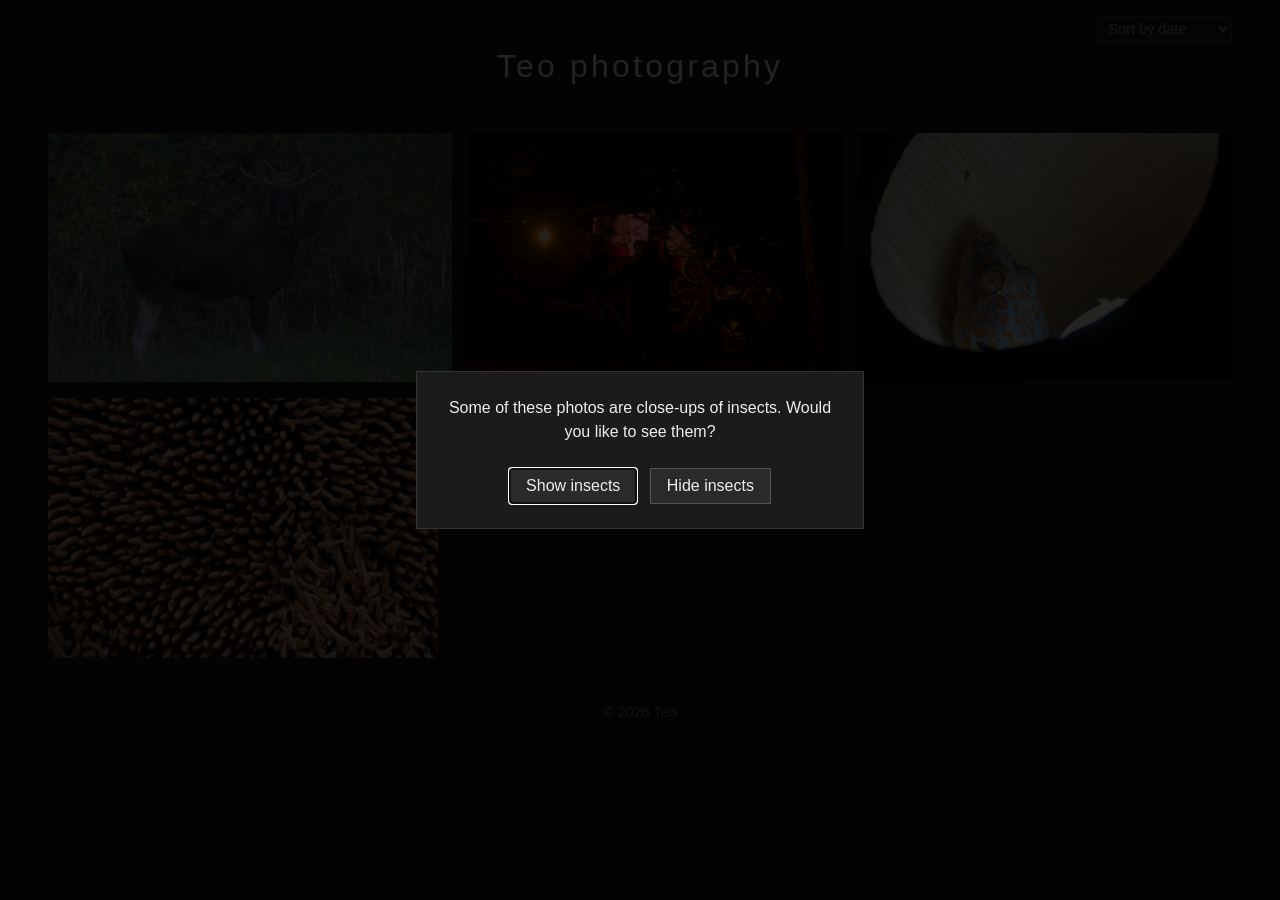
<file: index.html>
<!DOCTYPE html>
<html lang="en">
<head>
  <meta charset="UTF-8">
  <meta name="viewport" content="width=device-width, initial-scale=1.0">
  <title>Teo photography</title>
  <script>document.documentElement.classList.add('js');</script>
  <link rel="stylesheet" href="style.css">
  <noscript><style>img[data-src] { display: none; }</style></noscript>
  <script src="insects.js" defer></script>
</head>
<body>
  <header>
    <h1>Teo photography</h1>
    <div class="controls">
      <select id="sort-select" aria-label="Sort photos" hidden>
        <option value="date">Sort by date</option>
        <option value="colour">Sort by colour</option>
        <option value="location">Sort by location</option>
      </select>
      <button id="insect-toggle" class="link-button" hidden></button>
    </div>
  </header>

  <main>
    <section class="gallery">
      <!-- Photos are listed newest first, grouped into rows of 3; insects.js rebuilds the rows
           from the visible photos, so the grouping here only matters without JavaScript.
           data-lightness is the preview's average lightness (0-100), used by "Sort by colour";
           data-location matches the photo page's details line, used by "Sort by location".
           --ratio is the image's
           width/height; it keeps every image in a row the same height. Insect photos are marked
           with data-insect and use data-src, so they only load once the visitor agrees. -->
      <div class="gallery-row">
        <a href="photos/moose.html" data-lightness="32.2" data-location="Poland" style="--ratio: 2000 / 1236">
          <img src="images/moose_161026_preview.jpg" alt="My first moose sighting" width="2000" height="1236">
        </a>
        <a href="photos/lymantria-dispar.html" data-insect data-lightness="37.4" data-location="Poland" style="--ratio: 1500 / 2000">
          <img data-src="images/lymantria_dispar_dispar_050826_preview.jpg" alt="Lymantria dispar dispar showing his antennae" width="1500" height="2000">
          <noscript><span class="insect-placeholder">Insect close-up – click to view</span></noscript>
        </a>
        <a href="photos/summer-chafer.html" data-insect data-lightness="25.2" data-location="Poland" style="--ratio: 2000 / 1333">
          <img data-src="images/amphimallon_solstitiale_040725_preview.jpg" alt="Summer chafer on fence post" width="2000" height="1333">
          <noscript><span class="insect-placeholder">Insect close-up – click to view</span></noscript>
        </a>
      </div>
      <div class="gallery-row">
        <a href="photos/saimaa-van.html" data-lightness="4.9" data-location="Saimaa, Finland" style="--ratio: 2000 / 1333">
          <img src="images/saimaa_van_cig_preview.jpg" alt="A friend smoking in front of a painted van at night, lit by a lantern" width="2000" height="1333">
        </a>
        <a href="photos/mantis-religiosa.html" data-insect data-lightness="48.7" data-location="Poland" style="--ratio: 2000 / 1333">
          <img data-src="images/mantis_religiosa_2023.09.02_preview.jpg" alt="European mantis peeking out from behind dry grass stems" width="2000" height="1333">
          <noscript><span class="insect-placeholder">Insect close-up – click to view</span></noscript>
        </a>
        <a href="photos/cicada.html" data-insect data-lightness="46.9" data-location="Bali, Indonesia" style="--ratio: 2000 / 1342">
          <img data-src="images/cicada_2022.11.25_preview.jpg" alt="Head-on close-up of a green cicada's face" width="2000" height="1342">
          <noscript><span class="insect-placeholder">Insect close-up – click to view</span></noscript>
        </a>
      </div>
      <div class="gallery-row">
        <a href="photos/argiope.html" data-insect data-lightness="47.9" data-location="Bali, Indonesia" style="--ratio: 2000 / 1333">
          <img data-src="images/argiope_2022.11.18_preview.jpg" alt="Female St Andrew's cross spider in its web" width="2000" height="1333">
          <noscript><span class="insect-placeholder">Insect close-up – click to view</span></noscript>
        </a>
        <a href="photos/tokay-gecko.html" data-lightness="36.4" data-location="Bali, Indonesia" style="--ratio: 2000 / 1333">
          <img src="images/gekko_gecko_120922_preview.jpg" alt="Tokay gecko peeking out of a ceiling lamp" width="2000" height="1333">
        </a>
        <a href="photos/hydnum-repandum.html" data-lightness="23.6" data-location="Poland" style="--ratio: 2000 / 1331">
          <img src="images/hydnum_repandum_161026_preview.jpg" alt="Close-up of the tooth-like spines under a Hydnum repandum cap" width="2000" height="1331">
        </a>
      </div>
      <div class="gallery-row">
        <a href="photos/araneus-diadematus.html" data-insect data-lightness="10.6" data-location="Poland" style="--ratio: 2000 / 1414">
          <img data-src="images/20220913_0060_Araneus_diadematus_preview.jpg" alt="Cross orbweaver in its web" width="2000" height="1414">
          <noscript><span class="insect-placeholder">Insect close-up – click to view</span></noscript>
        </a>
        <a href="photos/cepaea-nemoralis.html" data-insect data-lightness="16.7" data-location="Poland" style="--ratio: 2000 / 1331">
          <img data-src="images/20220910_0223_Cepaea_nemoralis_preview.jpg" alt="Grove snail on a fence post" width="2000" height="1331">
          <noscript><span class="insect-placeholder">Insect close-up – click to view</span></noscript>
        </a>
      </div>
    </section>
  </main>

  <dialog id="insect-dialog">
    <form method="dialog">
      <p>Some of these photos are close-ups of insects. Would you like to see them?</p>
      <button value="yes">Show insects</button>
      <button value="no">Hide insects</button>
    </form>
  </dialog>

  <footer>
    <p>&copy; 2026 Teo</p>
  </footer>
</body>
</html>
</file>
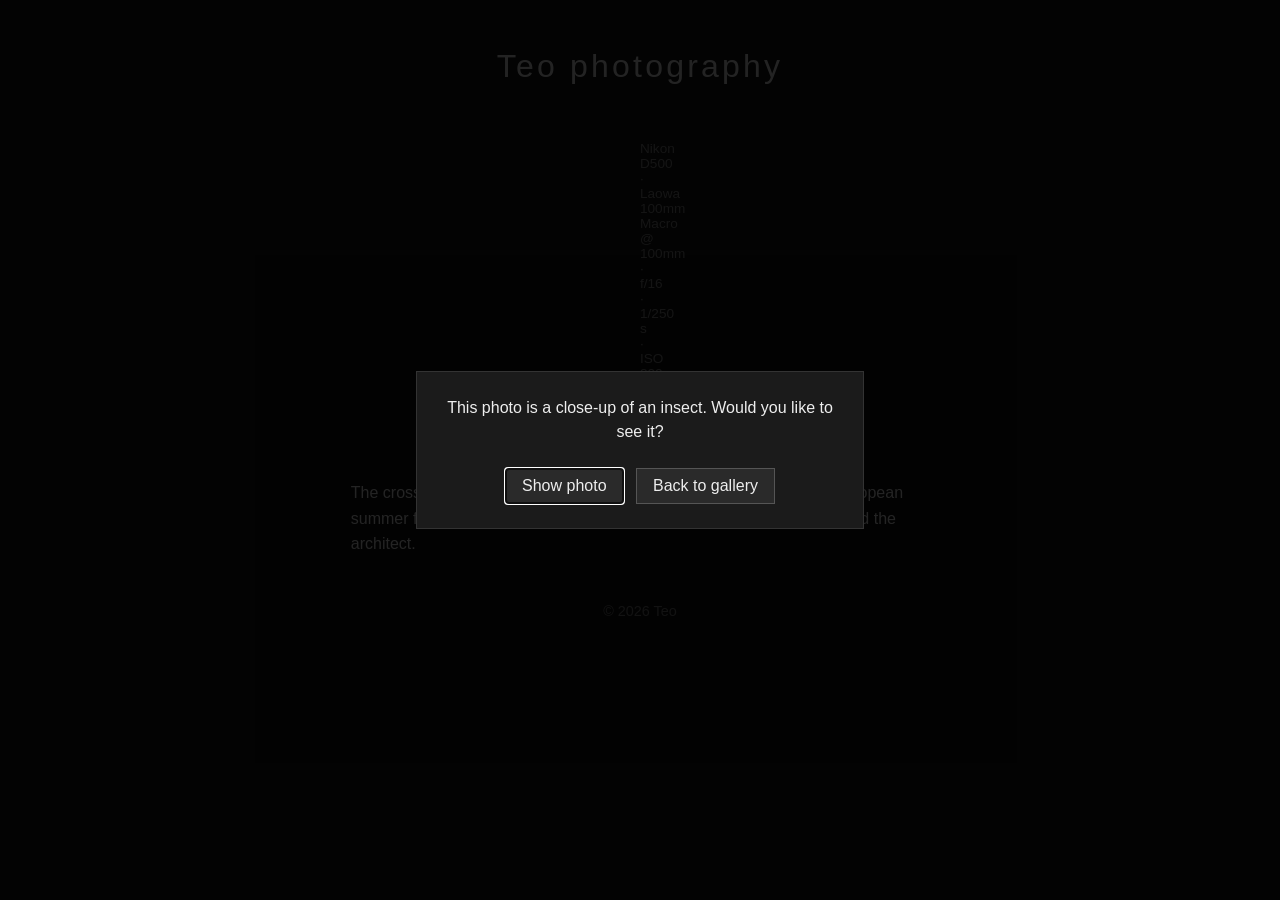
<file: photos/araneus-diadematus.html>
<!DOCTYPE html>
<html lang="en">
<head>
  <meta charset="UTF-8">
  <meta name="viewport" content="width=device-width, initial-scale=1.0">
  <title>Araneus diadematus – Teo photography</title>
  <script>document.documentElement.classList.add('js');</script>
  <link rel="stylesheet" href="../style.css">
  <noscript><style>img[data-src] { display: none; }</style></noscript>
  <script src="../insects.js" defer></script>
</head>
<body>
  <header>
    <h1><a href="../index.html">Teo photography</a></h1>
  </header>

  <main class="photo">
    <div class="photo-frame">
      <a class="photo-full" href="../images/20220913_0060_Araneus_diadematus.png">
        <img data-src="../images/20220913_0060_Araneus_diadematus.png" data-insect alt="Cross orbweaver in its web" width="5266" height="3723">
        <noscript><img src="../images/20220913_0060_Araneus_diadematus.png" alt="Cross orbweaver in its web" width="5266" height="3723"></noscript>
      </a>
      <p class="photo-details">Nikon D500 · Laowa 100mm Macro @ 100mm · f/16 · 1/250 s · ISO 800 · September 2022 · Poland</p>
    </div>
    <p class="photo-caption">The cross orbweaver (Araneus diadematus) is a familiar sight in the European summer for everyone who likes taking a closer look at spider webs to find the architect.</p>
  </main>

  <dialog id="insect-dialog" data-decline-url="../index.html">
    <form method="dialog">
      <p>This photo is a close-up of an insect. Would you like to see it?</p>
      <button value="yes">Show photo</button>
      <button value="no">Back to gallery</button>
    </form>
  </dialog>

  <footer>
    <p>&copy; 2026 Teo</p>
  </footer>
</body>
</html>
</file>
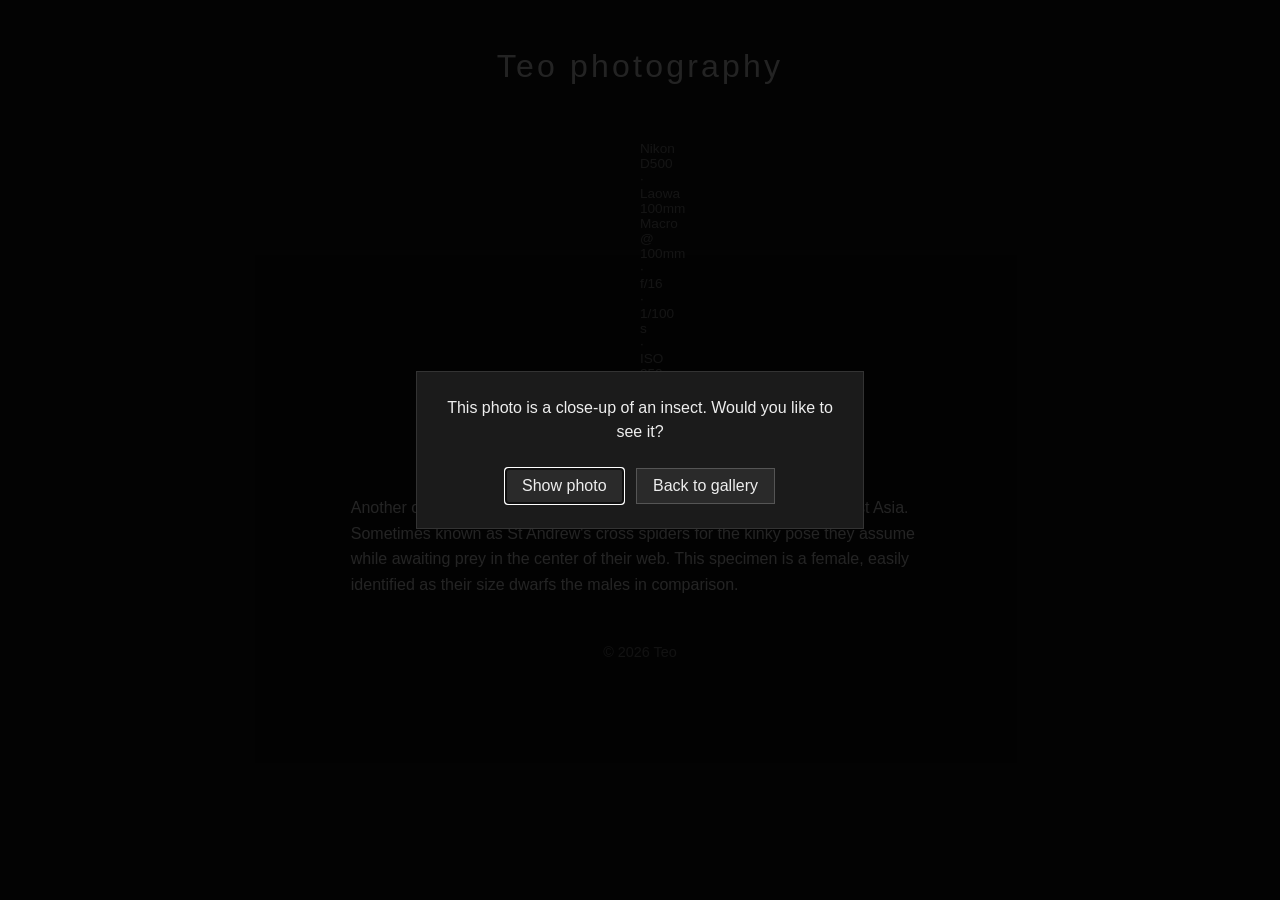
<file: photos/argiope.html>
<!DOCTYPE html>
<html lang="en">
<head>
  <meta charset="UTF-8">
  <meta name="viewport" content="width=device-width, initial-scale=1.0">
  <title>Argiope – Teo photography</title>
  <script>document.documentElement.classList.add('js');</script>
  <link rel="stylesheet" href="../style.css">
  <noscript><style>img[data-src] { display: none; }</style></noscript>
  <script src="../insects.js" defer></script>
</head>
<body>
  <header>
    <h1><a href="../index.html">Teo photography</a></h1>
  </header>

  <main class="photo">
    <div class="photo-frame">
      <a class="photo-full" href="../images/argiope_2022.11.18.png">
        <img data-src="../images/argiope_2022.11.18.png" data-insect alt="Female St Andrew's cross spider in its web" width="2979" height="1986">
        <noscript><img src="../images/argiope_2022.11.18.png" alt="Female St Andrew's cross spider in its web" width="2979" height="1986"></noscript>
      </a>
      <p class="photo-details">Nikon D500 · Laowa 100mm Macro @ 100mm · f/16 · 1/100 s · ISO 250 · November 2022 · Bali, Indonesia</p>
    </div>
    <p class="photo-caption">Another orbweaver, this one of the genus Argiope, hailing from Southeast Asia. Sometimes known as St Andrew's cross spiders for the kinky pose they assume while awaiting prey in the center of their web. This specimen is a female, easily identified as their size dwarfs the males in comparison.</p>
  </main>

  <dialog id="insect-dialog" data-decline-url="../index.html">
    <form method="dialog">
      <p>This photo is a close-up of an insect. Would you like to see it?</p>
      <button value="yes">Show photo</button>
      <button value="no">Back to gallery</button>
    </form>
  </dialog>

  <footer>
    <p>&copy; 2026 Teo</p>
  </footer>
</body>
</html>
</file>
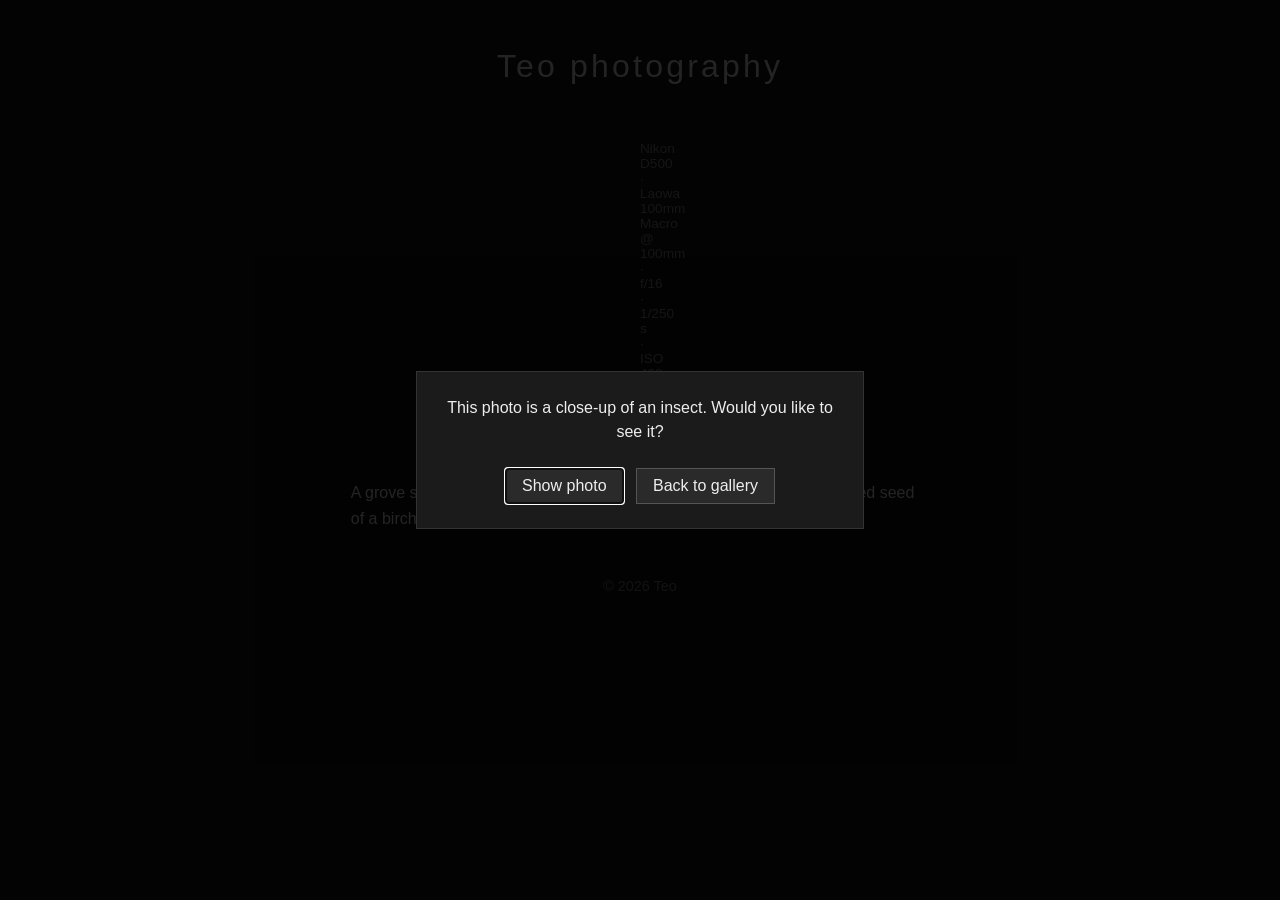
<file: photos/cepaea-nemoralis.html>
<!DOCTYPE html>
<html lang="en">
<head>
  <meta charset="UTF-8">
  <meta name="viewport" content="width=device-width, initial-scale=1.0">
  <title>Cepaea nemoralis – Teo photography</title>
  <script>document.documentElement.classList.add('js');</script>
  <link rel="stylesheet" href="../style.css">
  <noscript><style>img[data-src] { display: none; }</style></noscript>
  <script src="../insects.js" defer></script>
</head>
<body>
  <header>
    <h1><a href="../index.html">Teo photography</a></h1>
  </header>

  <main class="photo">
    <div class="photo-frame">
      <a class="photo-full" href="../images/20220910_0223_Cepaea_nemoralis.png">
        <img data-src="../images/20220910_0223_Cepaea_nemoralis.png" data-insect alt="Grove snail on a fence post" width="5596" height="3724">
        <noscript><img src="../images/20220910_0223_Cepaea_nemoralis.png" alt="Grove snail on a fence post" width="5596" height="3724"></noscript>
      </a>
      <p class="photo-details">Nikon D500 · Laowa 100mm Macro @ 100mm · f/16 · 1/250 s · ISO 400 · September 2022 · Poland</p>
    </div>
    <p class="photo-caption">A grove snail (Cepaea nemoralis) scaling a fence post while a tiny, winged seed of a birch tree hitches a ride.</p>
  </main>

  <dialog id="insect-dialog" data-decline-url="../index.html">
    <form method="dialog">
      <p>This photo is a close-up of an insect. Would you like to see it?</p>
      <button value="yes">Show photo</button>
      <button value="no">Back to gallery</button>
    </form>
  </dialog>

  <footer>
    <p>&copy; 2026 Teo</p>
  </footer>
</body>
</html>
</file>
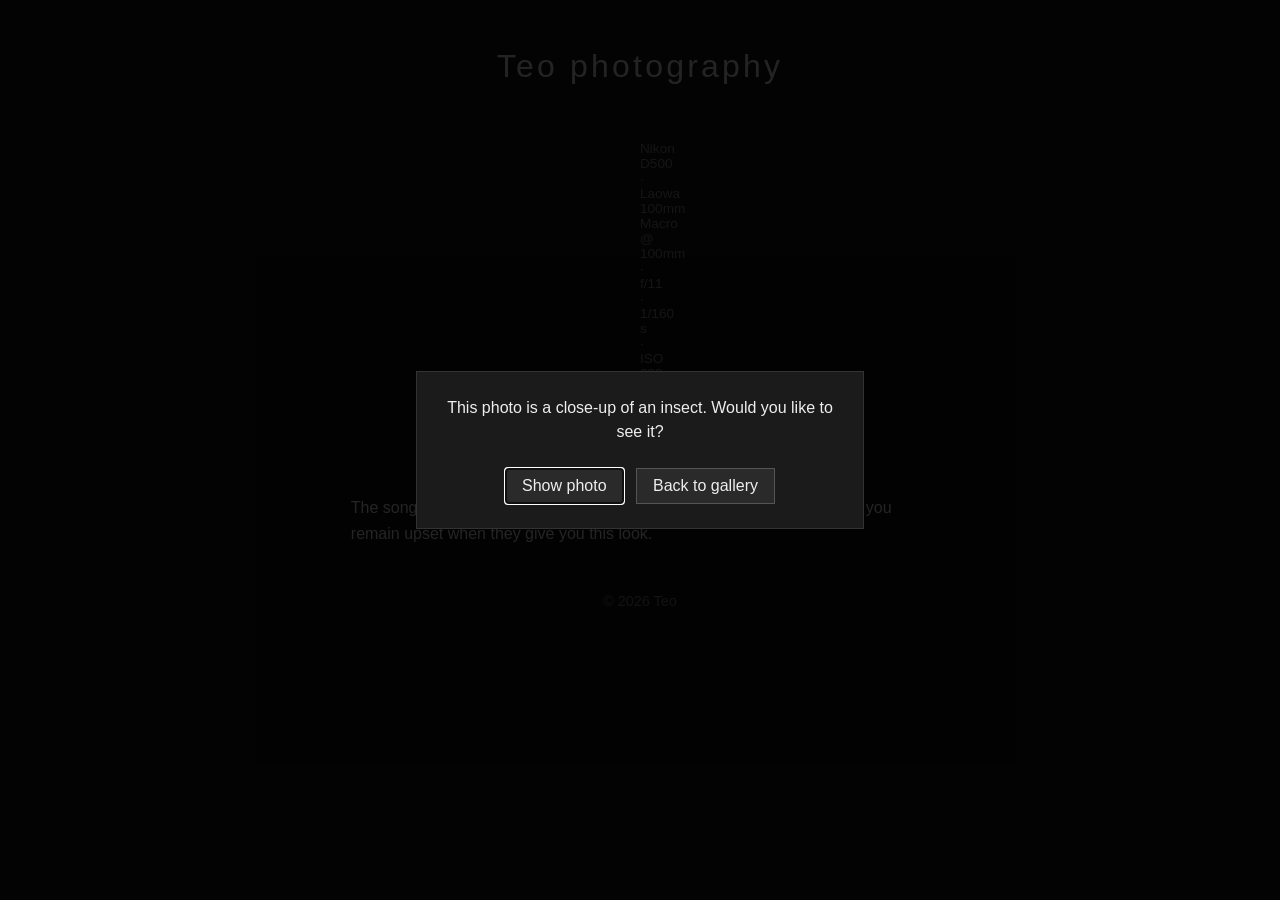
<file: photos/cicada.html>
<!DOCTYPE html>
<html lang="en">
<head>
  <meta charset="UTF-8">
  <meta name="viewport" content="width=device-width, initial-scale=1.0">
  <title>Cicada – Teo photography</title>
  <script>document.documentElement.classList.add('js');</script>
  <link rel="stylesheet" href="../style.css">
  <noscript><style>img[data-src] { display: none; }</style></noscript>
  <script src="../insects.js" defer></script>
</head>
<body>
  <header>
    <h1><a href="../index.html">Teo photography</a></h1>
  </header>

  <main class="photo">
    <div class="photo-frame">
      <a class="photo-full" href="../images/cicada_2022.11.25.png">
        <img data-src="../images/cicada_2022.11.25.png" data-insect alt="Head-on close-up of a green cicada's face" width="4860" height="3262">
        <noscript><img src="../images/cicada_2022.11.25.png" alt="Head-on close-up of a green cicada's face" width="4860" height="3262"></noscript>
      </a>
      <p class="photo-details">Nikon D500 · Laowa 100mm Macro @ 100mm · f/11 · 1/160 s · ISO 320 · November 2022 · Bali, Indonesia</p>
    </div>
    <p class="photo-caption">The song of the cicadas might get on the nerves of some, but how could you remain upset when they give you this look.</p>
  </main>

  <dialog id="insect-dialog" data-decline-url="../index.html">
    <form method="dialog">
      <p>This photo is a close-up of an insect. Would you like to see it?</p>
      <button value="yes">Show photo</button>
      <button value="no">Back to gallery</button>
    </form>
  </dialog>

  <footer>
    <p>&copy; 2026 Teo</p>
  </footer>
</body>
</html>
</file>
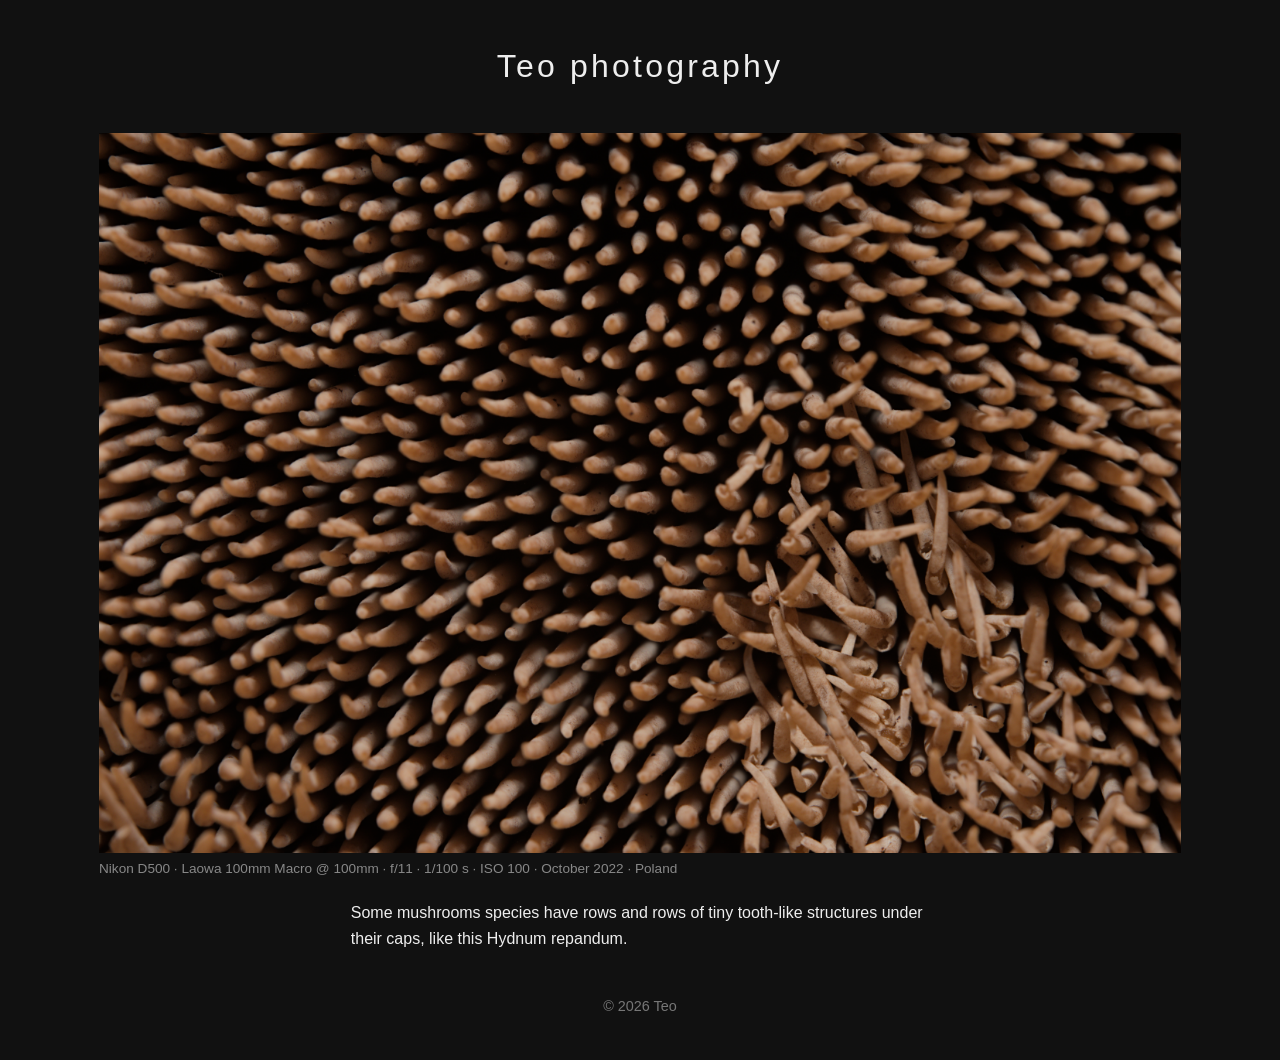
<file: photos/hydnum-repandum.html>
<!DOCTYPE html>
<html lang="en">
<head>
  <meta charset="UTF-8">
  <meta name="viewport" content="width=device-width, initial-scale=1.0">
  <title>Hydnum repandum – Teo photography</title>
  <link rel="stylesheet" href="../style.css">
</head>
<body>
  <header>
    <h1><a href="../index.html">Teo photography</a></h1>
  </header>

  <main class="photo">
    <div class="photo-frame">
      <a class="photo-full" href="../images/hydnum_repandum_161026.png">
        <img src="../images/hydnum_repandum_161026.png" alt="Close-up of the tooth-like spines under a Hydnum repandum cap" width="5596" height="3724">
      </a>
      <p class="photo-details">Nikon D500 · Laowa 100mm Macro @ 100mm · f/11 · 1/100 s · ISO 100 · October 2022 · Poland</p>
    </div>
    <p class="photo-caption">Some mushrooms species have rows and rows of tiny tooth-like structures under their caps, like this Hydnum repandum.</p>
  </main>

  <footer>
    <p>&copy; 2026 Teo</p>
  </footer>
</body>
</html>
</file>
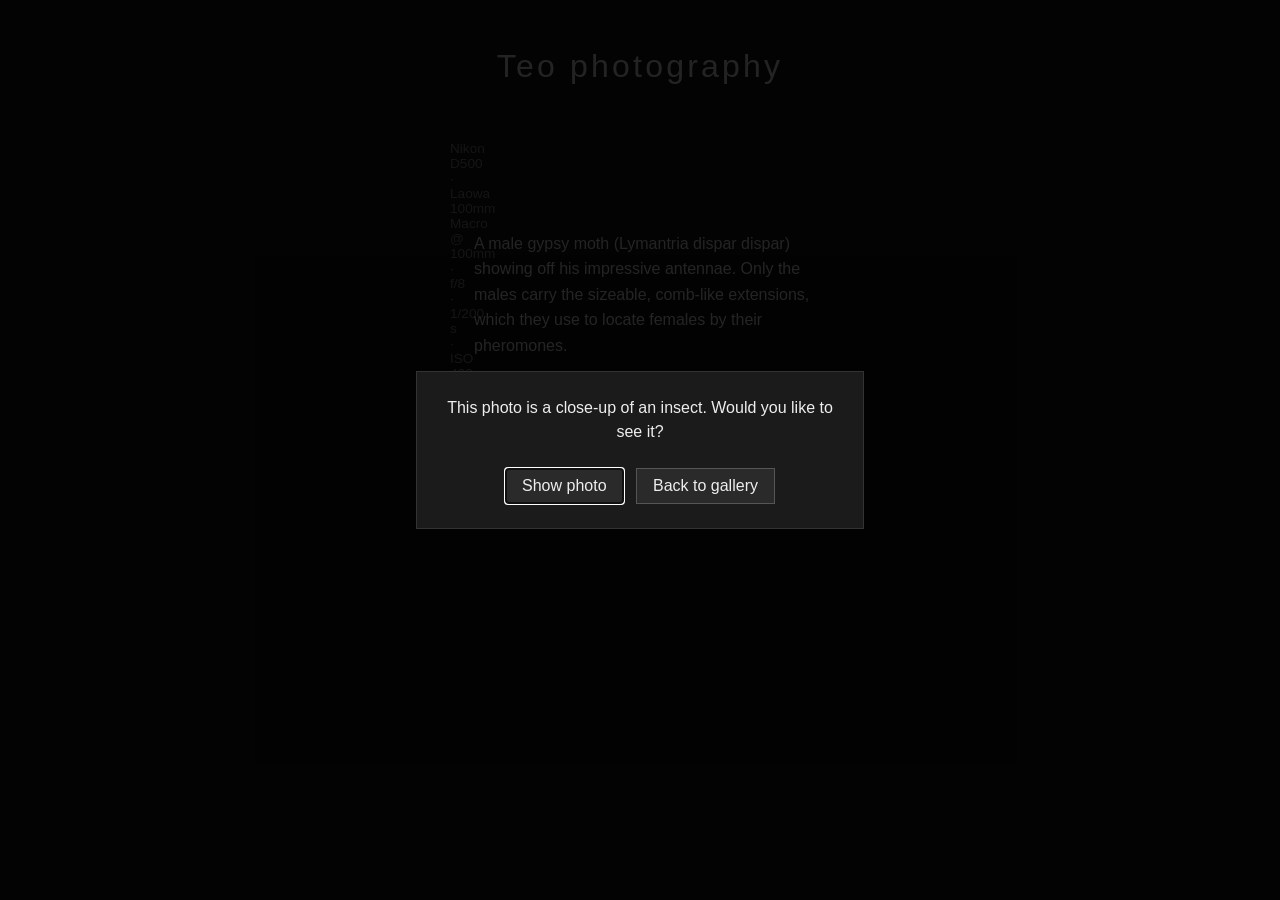
<file: photos/lymantria-dispar.html>
<!DOCTYPE html>
<html lang="en">
<head>
  <meta charset="UTF-8">
  <meta name="viewport" content="width=device-width, initial-scale=1.0">
  <title>Lymantria dispar dispar – Teo photography</title>
  <script>document.documentElement.classList.add('js');</script>
  <link rel="stylesheet" href="../style.css">
  <noscript><style>img[data-src] { display: none; }</style></noscript>
  <script src="../insects.js" defer></script>
</head>
<body>
  <header>
    <h1><a href="../index.html">Teo photography</a></h1>
  </header>

  <main class="photo portrait">
    <div class="photo-frame">
      <a class="photo-full" href="../images/lymantria_dispar_dispar_050826_full.png">
        <img data-src="../images/lymantria_dispar_dispar_050826_full.png" data-insect alt="Lymantria dispar dispar showing his antennae" width="3723" height="4964">
        <noscript><img src="../images/lymantria_dispar_dispar_050826_full.png" alt="Lymantria dispar dispar showing his antennae" width="3723" height="4964"></noscript>
      </a>
      <p class="photo-details">Nikon D500 · Laowa 100mm Macro @ 100mm · f/8 · 1/200 s · ISO 400 · August 2026 · Poland</p>
    </div>
    <p class="photo-caption">A male gypsy moth (Lymantria dispar dispar) showing off his impressive antennae. Only the males carry the sizeable, comb-like extensions, which they use to locate females by their pheromones.</p>
  </main>

  <dialog id="insect-dialog" data-decline-url="../index.html">
    <form method="dialog">
      <p>This photo is a close-up of an insect. Would you like to see it?</p>
      <button value="yes">Show photo</button>
      <button value="no">Back to gallery</button>
    </form>
  </dialog>

  <footer>
    <p>&copy; 2026 Teo</p>
  </footer>
</body>
</html>
</file>
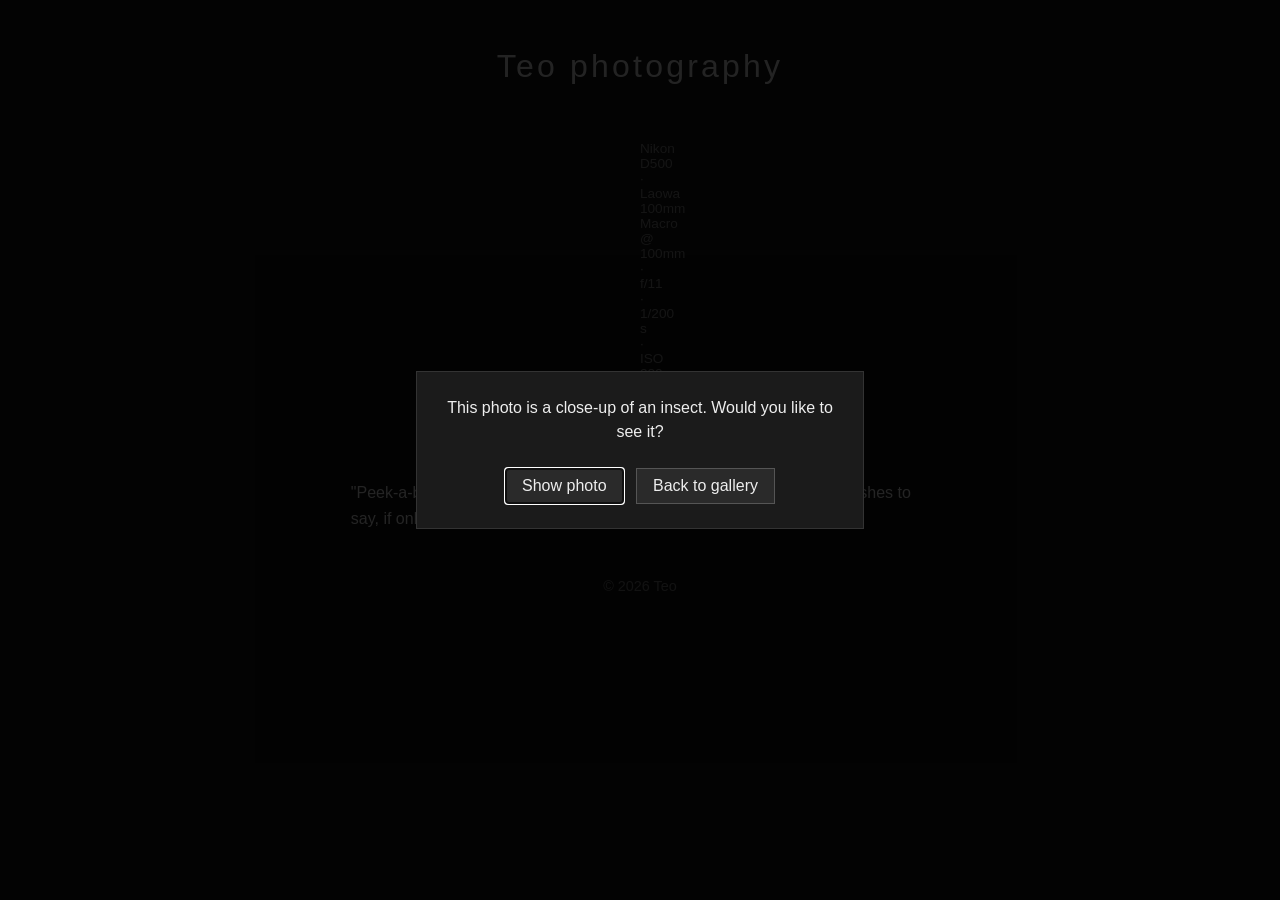
<file: photos/mantis-religiosa.html>
<!DOCTYPE html>
<html lang="en">
<head>
  <meta charset="UTF-8">
  <meta name="viewport" content="width=device-width, initial-scale=1.0">
  <title>European mantis – Teo photography</title>
  <script>document.documentElement.classList.add('js');</script>
  <link rel="stylesheet" href="../style.css">
  <noscript><style>img[data-src] { display: none; }</style></noscript>
  <script src="../insects.js" defer></script>
</head>
<body>
  <header>
    <h1><a href="../index.html">Teo photography</a></h1>
  </header>

  <main class="photo">
    <div class="photo-frame">
      <a class="photo-full" href="../images/mantis_religiosa_2023.09.02.png">
        <img data-src="../images/mantis_religiosa_2023.09.02.png" data-insect alt="European mantis peeking out from behind dry grass stems" width="4629" height="3086">
        <noscript><img src="../images/mantis_religiosa_2023.09.02.png" alt="European mantis peeking out from behind dry grass stems" width="4629" height="3086"></noscript>
      </a>
      <p class="photo-details">Nikon D500 · Laowa 100mm Macro @ 100mm · f/11 · 1/200 s · ISO 280 · September 2023 · Poland</p>
    </div>
    <p class="photo-caption">"Peek-a-boo" is clearly what this European mantis (Manties religiosa) wishes to say, if only it possessed the vocal chords to do so.</p>
  </main>

  <dialog id="insect-dialog" data-decline-url="../index.html">
    <form method="dialog">
      <p>This photo is a close-up of an insect. Would you like to see it?</p>
      <button value="yes">Show photo</button>
      <button value="no">Back to gallery</button>
    </form>
  </dialog>

  <footer>
    <p>&copy; 2026 Teo</p>
  </footer>
</body>
</html>
</file>
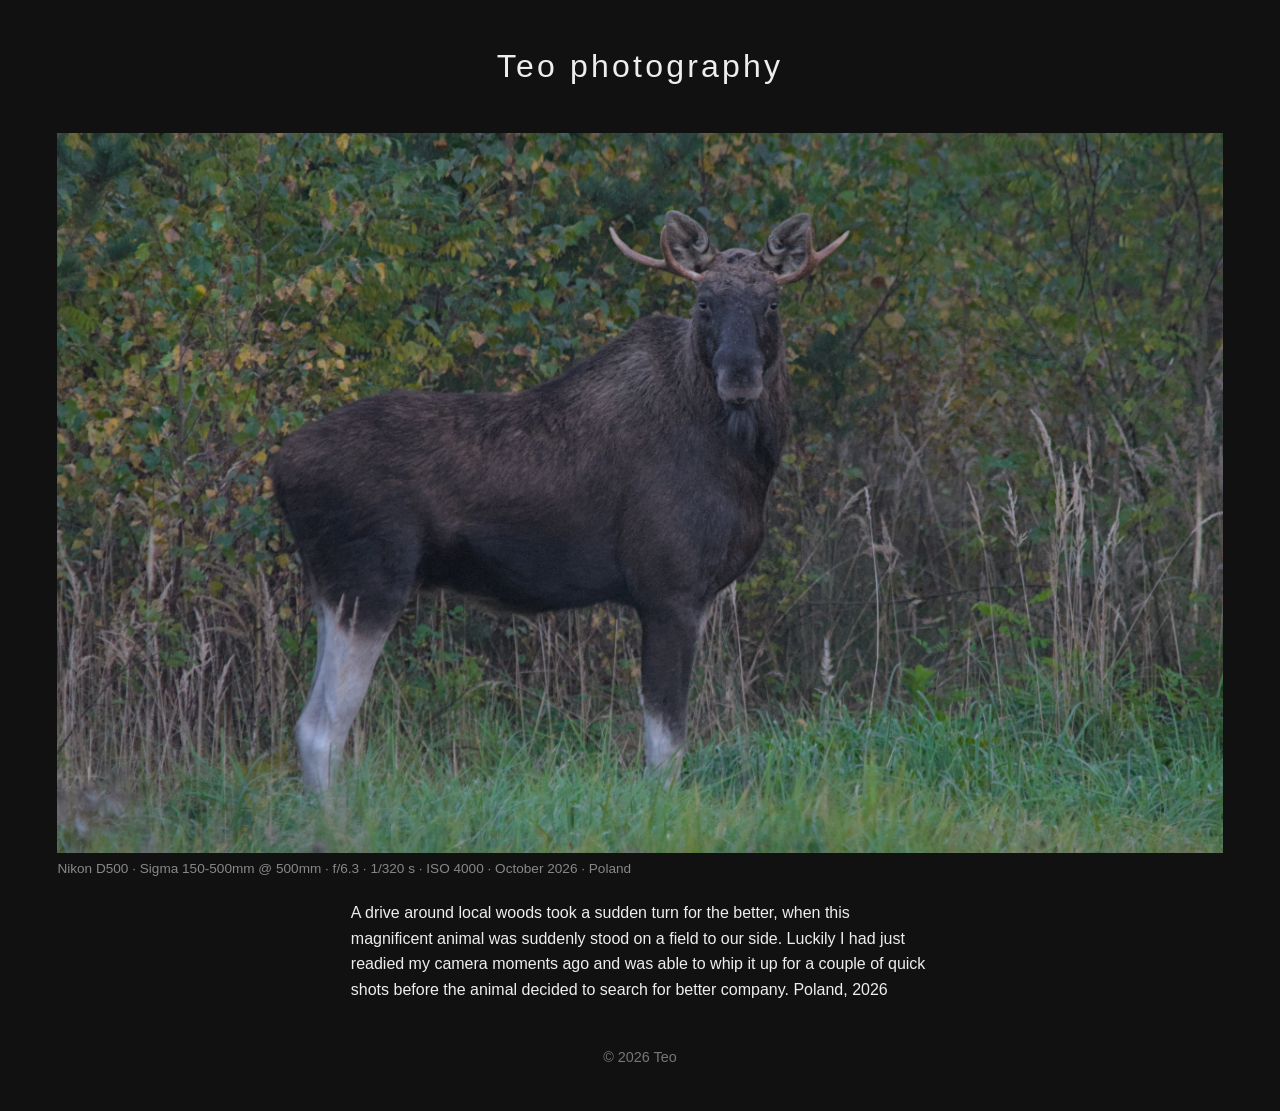
<file: photos/moose.html>
<!DOCTYPE html>
<html lang="en">
<head>
  <meta charset="UTF-8">
  <meta name="viewport" content="width=device-width, initial-scale=1.0">
  <title>Moose – Teo photography</title>
  <link rel="stylesheet" href="../style.css">
</head>
<body>
  <header>
    <h1><a href="../index.html">Teo photography</a></h1>
  </header>

  <main class="photo">
    <div class="photo-frame">
      <a class="photo-full" href="../images/moose_161026_full.png">
        <img src="../images/moose_161026_full.png" alt="My first moose sighting" width="4970" height="3071">
      </a>
      <p class="photo-details">Nikon D500 · Sigma 150-500mm @ 500mm · f/6.3 · 1/320 s · ISO 4000 · October 2026 · Poland</p>
    </div>
    <p class="photo-caption">A drive around local woods took a sudden turn for the better, when this magnificent animal was suddenly stood on a field to our side. Luckily I had just readied my camera moments ago and was able to whip it up for a couple of quick shots before the animal decided to search for better company. Poland, 2026</p>
  </main>

  <footer>
    <p>&copy; 2026 Teo</p>
  </footer>
</body>
</html>
</file>
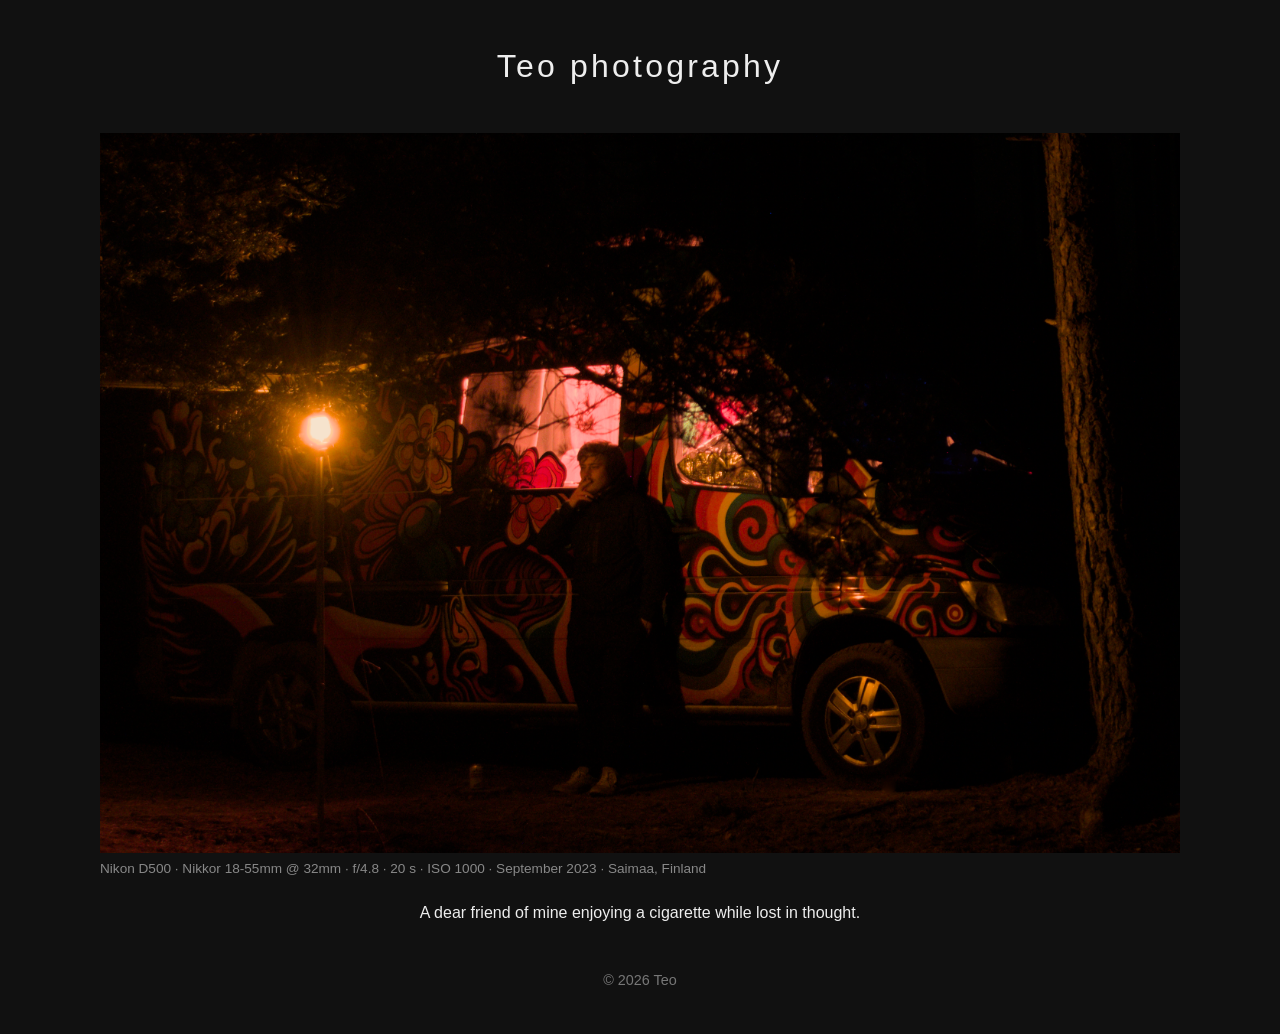
<file: photos/saimaa-van.html>
<!DOCTYPE html>
<html lang="en">
<head>
  <meta charset="UTF-8">
  <meta name="viewport" content="width=device-width, initial-scale=1.0">
  <title>Saimaa – Teo photography</title>
  <link rel="stylesheet" href="../style.css">
</head>
<body>
  <header>
    <h1><a href="../index.html">Teo photography</a></h1>
  </header>

  <main class="photo">
    <div class="photo-frame">
      <a class="photo-full" href="../images/saimaa_van_cig.png">
        <img src="../images/saimaa_van_cig.png" alt="A friend smoking in front of a painted van at night, lit by a lantern" width="2823" height="1882">
      </a>
      <p class="photo-details">Nikon D500 · Nikkor 18-55mm @ 32mm · f/4.8 · 20 s · ISO 1000 · September 2023 · Saimaa, Finland</p>
    </div>
    <p class="photo-caption">A dear friend of mine enjoying a cigarette while lost in thought.</p>
  </main>

  <footer>
    <p>&copy; 2026 Teo</p>
  </footer>
</body>
</html>
</file>
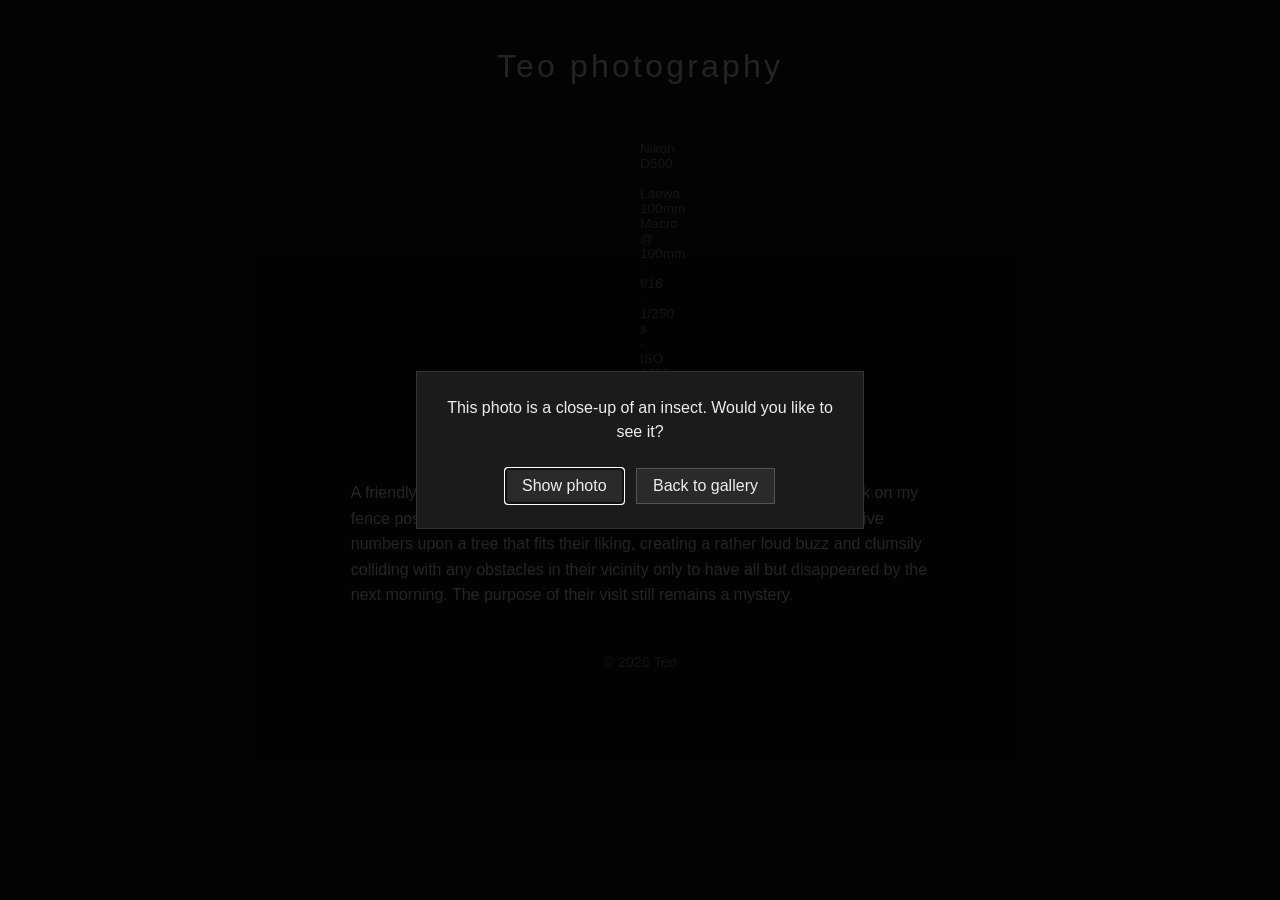
<file: photos/summer-chafer.html>
<!DOCTYPE html>
<html lang="en">
<head>
  <meta charset="UTF-8">
  <meta name="viewport" content="width=device-width, initial-scale=1.0">
  <title>Summer chafer – Teo photography</title>
  <script>document.documentElement.classList.add('js');</script>
  <link rel="stylesheet" href="../style.css">
  <noscript><style>img[data-src] { display: none; }</style></noscript>
  <script src="../insects.js" defer></script>
</head>
<body>
  <header>
    <h1><a href="../index.html">Teo photography</a></h1>
  </header>

  <main class="photo">
    <div class="photo-frame">
      <a class="photo-full" href="../images/amphimallon_solstitiale_040725_full.png">
        <img data-src="../images/amphimallon_solstitiale_040725_full.png" data-insect alt="Summer chafer on a fence post" width="5079" height="3386">
        <noscript><img src="../images/amphimallon_solstitiale_040725_full.png" alt="Summer chafer on a fence post" width="5079" height="3386"></noscript>
      </a>
      <p class="photo-details">Nikon D500 · Laowa 100mm Macro @ 100mm · f/16 · 1/250 s · ISO 1800 · July 2025 · Poland</p>
    </div>
    <p class="photo-caption">A friendly Summer chafer (Amphimallon solstitiale) giving me a close look on my fence post. I have seen these fairly sizeable beetles descending in massive numbers upon a tree that fits their liking, creating a rather loud buzz and clumsily colliding with any obstacles in their vicinity only to have all but disappeared by the next morning. The purpose of their visit still remains a mystery.</p>
  </main>

  <dialog id="insect-dialog" data-decline-url="../index.html">
    <form method="dialog">
      <p>This photo is a close-up of an insect. Would you like to see it?</p>
      <button value="yes">Show photo</button>
      <button value="no">Back to gallery</button>
    </form>
  </dialog>

  <footer>
    <p>&copy; 2026 Teo</p>
  </footer>
</body>
</html>
</file>
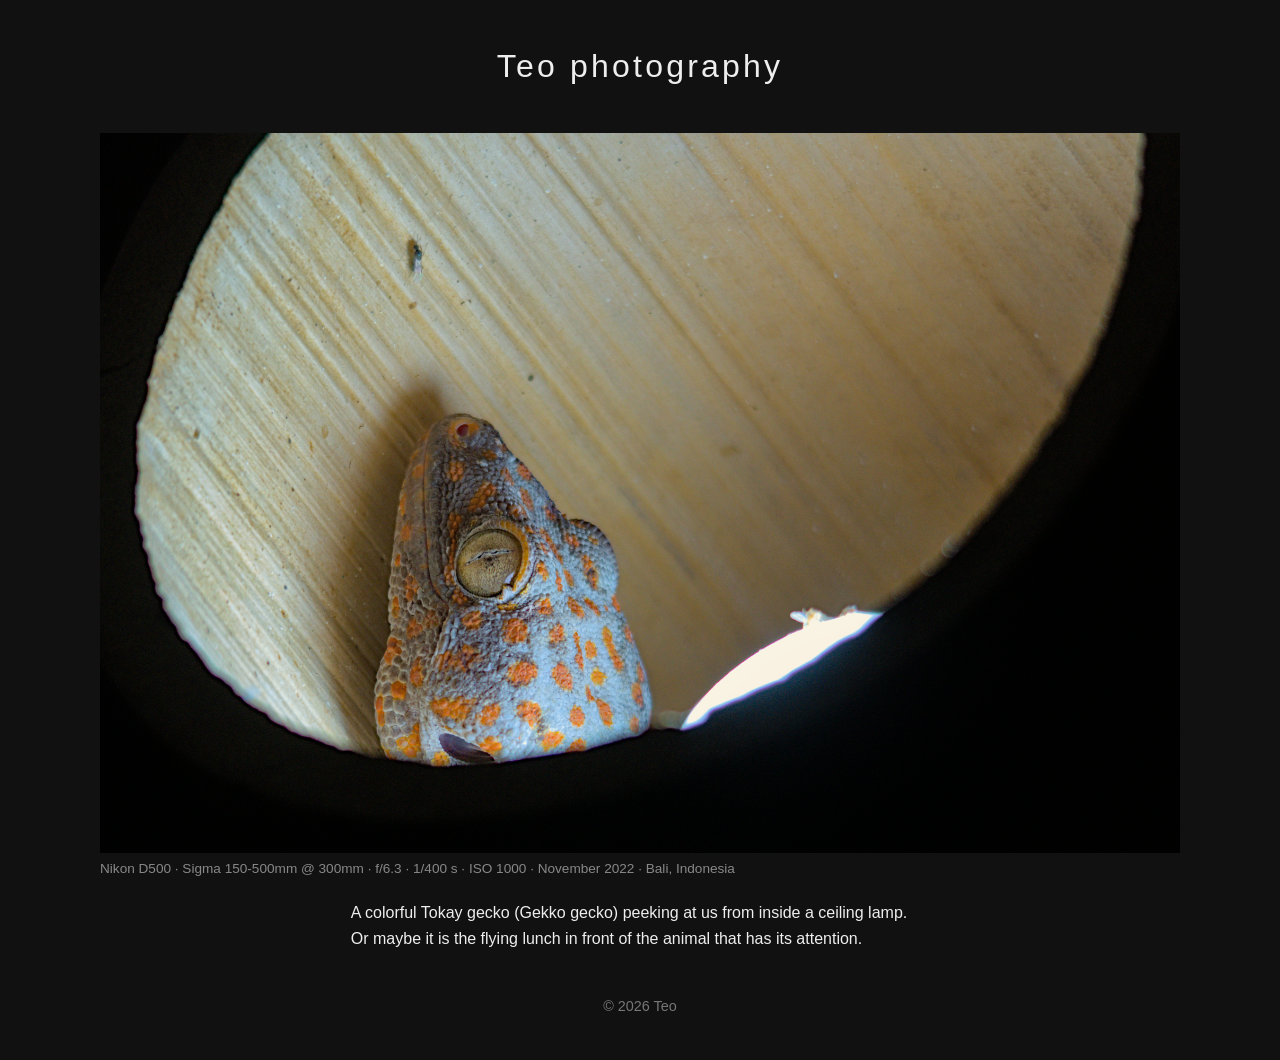
<file: photos/tokay-gecko.html>
<!DOCTYPE html>
<html lang="en">
<head>
  <meta charset="UTF-8">
  <meta name="viewport" content="width=device-width, initial-scale=1.0">
  <title>Tokay gecko – Teo photography</title>
  <link rel="stylesheet" href="../style.css">
</head>
<body>
  <header>
    <h1><a href="../index.html">Teo photography</a></h1>
  </header>

  <main class="photo">
    <div class="photo-frame">
      <a class="photo-full" href="../images/gekko_gecko_120922.png">
        <img src="../images/gekko_gecko_120922.png" alt="Tokay gecko peeking out of a ceiling lamp" width="4074" height="2716">
      </a>
      <p class="photo-details">Nikon D500 · Sigma 150-500mm @ 300mm · f/6.3 · 1/400 s · ISO 1000 · November 2022 · Bali, Indonesia</p>
    </div>
    <p class="photo-caption">A colorful Tokay gecko (Gekko gecko) peeking at us from inside a ceiling lamp. Or maybe it is the flying lunch in front of the animal that has its attention.</p>
  </main>

  <footer>
    <p>&copy; 2026 Teo</p>
  </footer>
</body>
</html>
</file>
<file: style.css>
* {
  box-sizing: border-box;
}

body {
  margin: 0;
  font-family: -apple-system, BlinkMacSystemFont, "Segoe UI", Helvetica, Arial, sans-serif;
  background: #111;
  color: #eee;
}

header {
  position: relative;
  padding: 3rem 1rem;
  text-align: center;
}

/* Gallery controls (sort, insect toggle) in the top-right corner. */
.controls {
  position: absolute;
  top: 1rem;
  right: 3rem;
  display: flex;
  flex-direction: column;
  align-items: flex-end;
  gap: 0.4rem;
  color: #999;
  font-size: 0.9rem;
}

.controls select {
  padding: 0.2rem 0.4rem;
  border: 1px solid #444;
  border-radius: 3px;
  background: #1b1b1b;
  color: inherit;
  font: inherit;
  cursor: pointer;
}

header a {
  color: inherit;
  text-decoration: none;
}

h1 {
  margin: 0;
  font-weight: 300;
  letter-spacing: 0.1em;
}

.gallery {
  display: flex;
  flex-direction: column;
  gap: 1rem;
  padding: 0 3rem;
}

.gallery-row {
  display: flex;
  gap: 1rem;
}

/* Each image's share of the row width is proportional to its aspect ratio,
   so all images in a row end up the same height and the row fills the viewport. */
.gallery a {
  flex: calc(var(--ratio)) 1 0;
  min-width: 0;
}

/* An incomplete last row gets an invisible filler standing in for each missing
   photo (counted as a typical 3:2 landscape), so its photos stay about as tall
   as a full row instead of stretching across the whole width. */
.gallery-row:last-child::after {
  content: "";
  flex: 3 1 0;
}

.gallery-row:last-child:has(> a:nth-of-type(2))::after {
  flex-grow: 1.5;
}

.gallery-row:last-child:has(> a:nth-of-type(3))::after {
  display: none;
}

.gallery img {
  width: 100%;
  height: auto;
  display: block;
}

/* Insect photos stay hidden until the visitor chooses to see them (see insects.js). */
.js:not(.show-insects) [data-insect],
.js:not(.show-insects) .gallery-row:not(:has(> :not([data-insect]))) {
  display: none;
}

/* Shown in place of insect photos when JavaScript is disabled. */
.insect-placeholder {
  display: flex;
  align-items: center;
  justify-content: center;
  aspect-ratio: var(--ratio);
  padding: 1rem;
  border: 1px dashed #555;
  color: #aaa;
  text-align: center;
}

dialog {
  max-width: 28rem;
  padding: 1.5rem;
  border: 1px solid #333;
  background: #1b1b1b;
  color: #eee;
  text-align: center;
}

dialog::backdrop {
  background: rgba(0, 0, 0, 0.85);
}

dialog p {
  margin: 0 0 1.5rem;
  line-height: 1.5;
}

dialog button {
  margin: 0 0.25rem;
  padding: 0.5rem 1rem;
  border: 1px solid #555;
  background: #2a2a2a;
  color: #eee;
  font: inherit;
  cursor: pointer;
}

dialog button:hover {
  background: #3a3a3a;
}

.link-button {
  padding: 0;
  border: none;
  background: none;
  color: inherit;
  font: inherit;
  text-decoration: underline;
  cursor: pointer;
}

/* Single photo page: camera details right under the image; caption below
   landscape images and beside portrait ones. */
.photo {
  display: flex;
  flex-direction: column;
  align-items: center;
  gap: 1.5rem;
  padding: 0 3rem;
}

.photo-frame {
  max-width: 100%;
  min-width: 0;
}

/* Clicking the photo opens the image file on its own. */
.photo-full {
  display: block;
  cursor: zoom-in;
}

.photo img {
  display: block;
  max-width: 100%;
  max-height: 80vh;
  width: auto;
  height: auto;
}

/* width: 0 + min-width: 100% makes the line wrap at the image's width
   instead of stretching the frame wider than the image. */
.photo-details {
  width: 0;
  min-width: 100%;
  margin: 0.5rem 0 0;
  color: #888;
  font-size: 0.85rem;
}

.photo-caption {
  max-width: 65ch;
  margin: 0;
  line-height: 1.6;
}

.photo-caption:empty {
  display: none;
}

.photo.portrait {
  flex-direction: row;
  justify-content: center;
}

.photo.portrait .photo-caption {
  max-width: 40ch;
}

/* On narrow screens a single row would be too small, so stack the images. */
@media (max-width: 600px) {
  .gallery {
    padding: 0 1rem;
  }

  /* No room beside the title on phones: show the links under it instead. */
  .controls {
    position: static;
    align-items: center;
    margin-top: 1rem;
  }

  .gallery-row {
    flex-direction: column;
  }

  .gallery a {
    flex: none;
  }

  .gallery-row::after {
    display: none;
  }

  .photo,
  .photo.portrait {
    flex-direction: column;
    padding: 0 1rem;
  }
}

footer {
  padding: 2rem 1rem;
  text-align: center;
  color: #777;
  font-size: 0.9rem;
}
</file>
